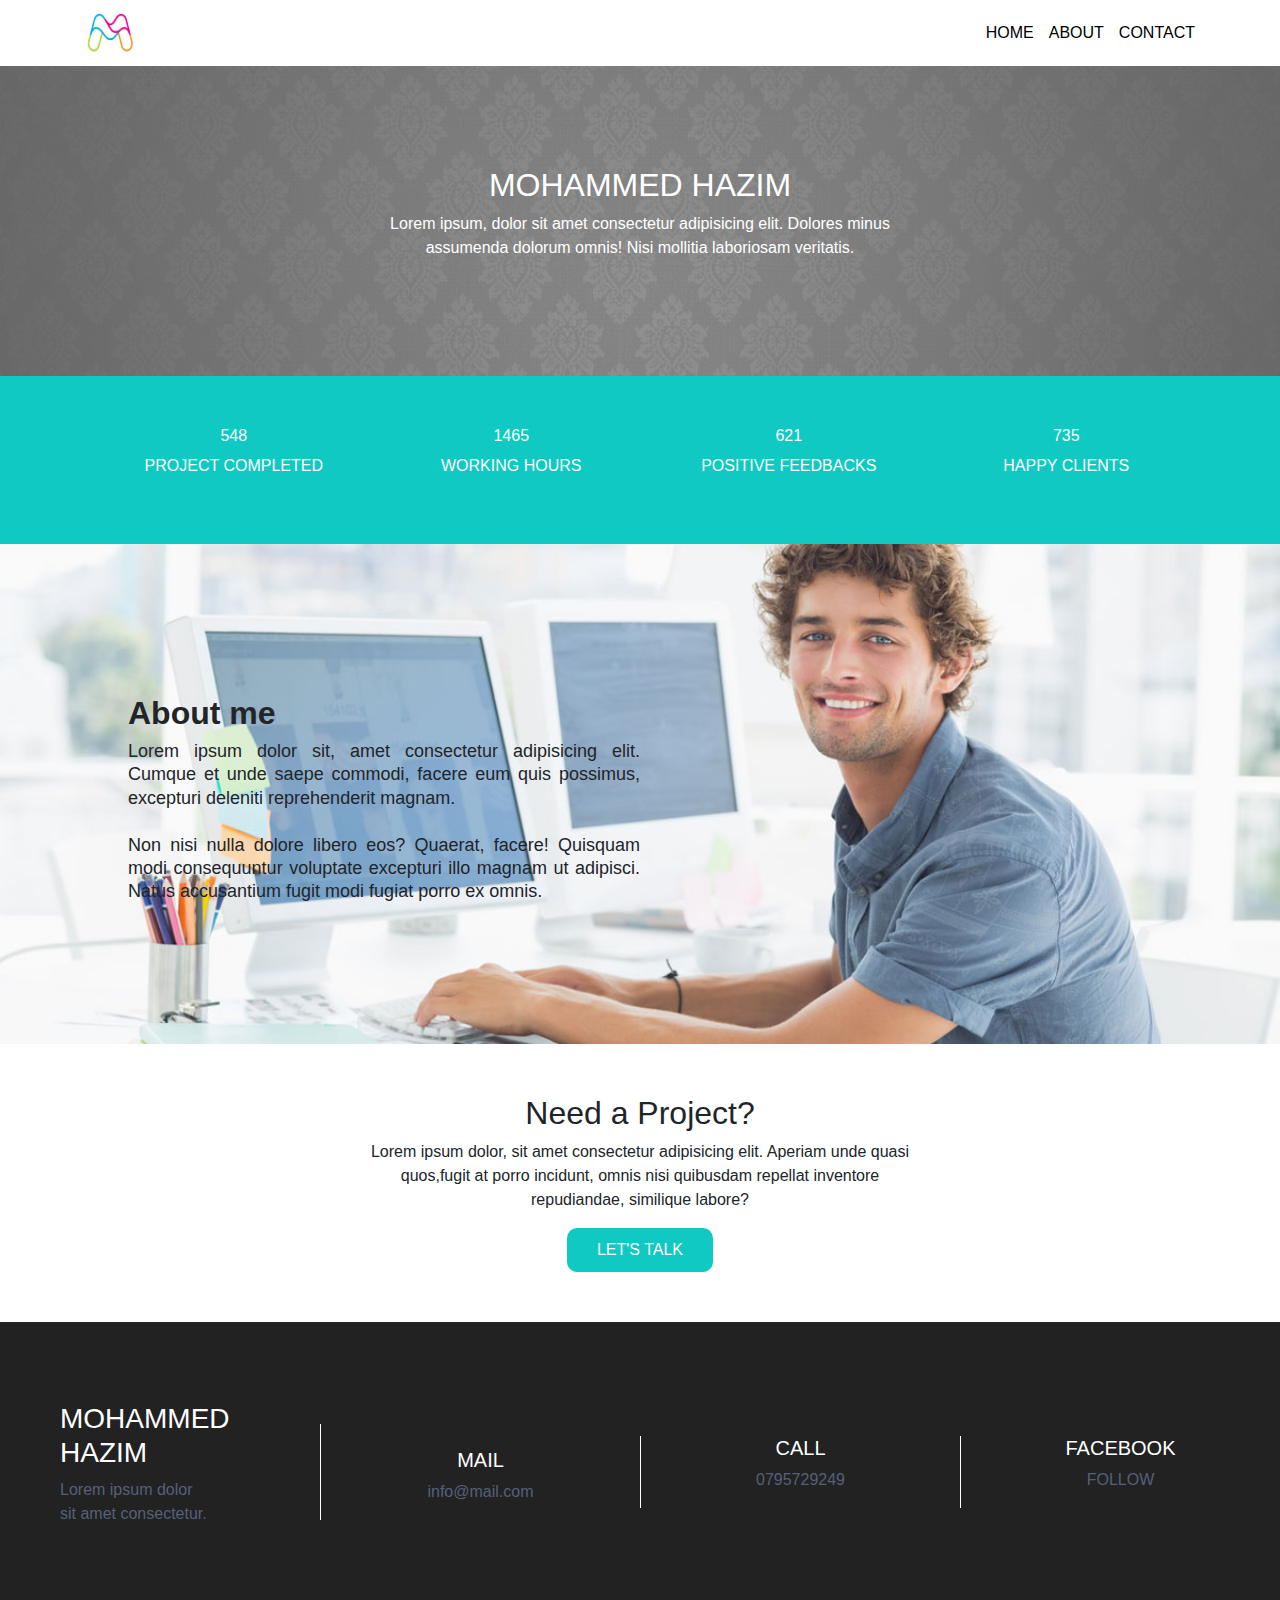
<file: about page/about.html>
<!DOCTYPE html>
<html lang="en">

<head>
    <meta charset="UTF-8">
    <meta name="viewport" content="width=device-width, initial-scale=1.0">
    <meta http-equiv="X-UA-Compatible" content="ie=edge">
    <link rel="stylesheet" href="aboutStyle.css">
    <link rel="stylesheet" href="aboutResponsive.css">
    <link rel="stylesheet" href="../css/vendors/bootstrap.min.css">
    <link rel="stylesheet" href="../css/vendors/animate.css">
    <link rel="stylesheet" href="https://use.fontawesome.com/releases/v5.1.0/css/all.css" integrity="sha384-lKuwvrZot6UHsBSfcMvOkWwlCMgc0TaWr+30HWe3a4ltaBwTZhyTEggF5tJv8tbt"
        crossorigin="anonymous">
    <title>Web & Graphic Design</title>
</head>

<body>
    <!-- NavBar -->
    <nav class="navbar navbar-expand-lg navbar-light">
        <div class="container">
            <a class="navbar-brand" href="../index.html"><img src="../images/logo/m-logo.png" alt="logo" width="50px"
                    height="40px"></a>
            <button class="navbar-toggler" type="button" data-toggle="collapse" data-target="#navbarNav" aria-controls="navbarNav"
                aria-expanded="false" aria-label="Toggle navigation">
                <span class="navbar-toggler-icon"></span>
            </button>
            <div class="collapse navbar-collapse" id="navbarNav">
                <ul class="navbar-nav ml-auto">
                    <li class="nav-item">
                        <a class="links" href="../home page/Home.html">HOME</a>
                    </li>
                    <li class="nav-item">
                        <a class="links" href="../about page/about.html">ABOUT</a>
                    </li>
                    <li class="nav-item">
                        <a class="links" href="../contact page/contact.html">CONTACT</a>
                    </li>
                </ul>
            </div>
        </div>
    </nav>


    <!-- picture part -->

    <div class="background-img">
        <div class="container">
            <div class="pargraph-img">
                <h2>MOHAMMED HAZIM</h2>
                <p>Lorem ipsum, dolor sit amet consectetur adipisicing elit.
                    Dolores minus assumenda dolorum omnis! Nisi mollitia laboriosam veritatis.</p>
            </div>
        </div>
    </div>

    <!-- gools -->
    <div class="main-gools">
        <div class="container">
            <div class="gools">
                <div class="gol">
                    <div class="icon"><i class="fas fa-chalkboard-teacher fa-2x"></i></div>
                    <div class="pargraph-gools">
                        <h6>548</h6>
                        <p>PROJECT COMPLETED</p>
                    </div>
                </div>
                <div class="gol">
                    <div class="icon"><i class="far fa-clock fa-2x"></i></div>
                    <div class="pargraph-gools">
                        <h6>1465</h6>
                        <p>WORKING HOURS</p>
                    </div>
                </div>
                <div class="gol">
                    <div class="icon"><i class="far fa-star fa-2x"></i></div>
                    <div class="pargraph-gools">
                        <h6>621</h6>
                        <p>POSITIVE FEEDBACKS</p>
                    </div>
                </div>
                <div class="gol">
                    <div class="icon"><i class="far fa-heart fa-2x"></i></div>
                    <div class="pargraph-gools">
                        <h6>735</h6>
                        <p>HAPPY CLIENTS</p>
                    </div>
                </div>

            </div>
        </div>
    </div>
    <!-- about me -->
    <div class="about-me">
        <div class="container">
            <div class="about">
                <h2><b>About me</b></h2>
                <p>Lorem ipsum dolor sit, amet consectetur adipisicing elit.
                    Cumque et unde saepe commodi, facere eum quis possimus,
                    excepturi deleniti reprehenderit magnam. <br> <br>
                    Non nisi nulla dolore libero eos? Quaerat, facere!
                    Quisquam modi consequuntur voluptate excepturi illo magnam ut adipisci.
                    Natus accusantium fugit modi fugiat porro ex omnis.</p>
            </div>
        </div>
    </div>

    <!-- contact me -->

    <div class="contact-me">
        <div class="container">
            <div class="contact">
                <h2>Need a Project?</h2>
                <p>Lorem ipsum dolor, sit amet consectetur adipisicing elit.
                    Aperiam unde quasi quos,fugit at porro incidunt,
                    omnis nisi quibusdam repellat inventore repudiandae,
                    similique labore?</p>
                <a href="../contact page/contact.html"> <button class="button">LET'S TALK</button></a>
            </div>
        </div>
    </div>

    <!-- footer -->

    <footer>
        <div class="footer-main">
            <div class="child1">
                <h3>MOHAMMED <br> <span>HAZIM</span></h3>
                <p>Lorem ipsum dolor <br> sit amet consectetur.</p>
            </div>
            <div class="child">
                <i class="fas fa-envelope fa-2x"></i>
                <br>
                <h5>MAIL</h5>
                <p>info@mail.com</p>
            </div>
            <div class="child">
                <i class="fas fa-phone fa-2x"></i>
                <h5>CALL</h5>
                <p>0795729249</p>
            </div>
            <div class="child">
                <i class="fab fa-facebook-f fa-2x"></i>
                <h5>FACEBOOK</h5>
                <p>FOLLOW</p>
            </div>
        </div>
    </footer>

    <script src="https://code.jquery.com/jquery-3.3.1.slim.min.js" integrity="sha384-q8i/X+965DzO0rT7abK41JStQIAqVgRVzpbzo5smXKp4YfRvH+8abtTE1Pi6jizo"
        crossorigin="anonymous"></script>
    <script src="https://cdnjs.cloudflare.com/ajax/libs/popper.js/1.14.3/umd/popper.min.js" integrity="sha384-ZMP7rVo3mIykV+2+9J3UJ46jBk0WLaUAdn689aCwoqbBJiSnjAK/l8WvCWPIPm49"
        crossorigin="anonymous"></script>
    <script src="../js/vendors/bootstrap.min.js"></script>
    <script src="../js/vendors/wow.min.js"></script>
    <script src="../js/vendors/jquery-3.3.1.min.js"></script>
</body>

</html>
</file>
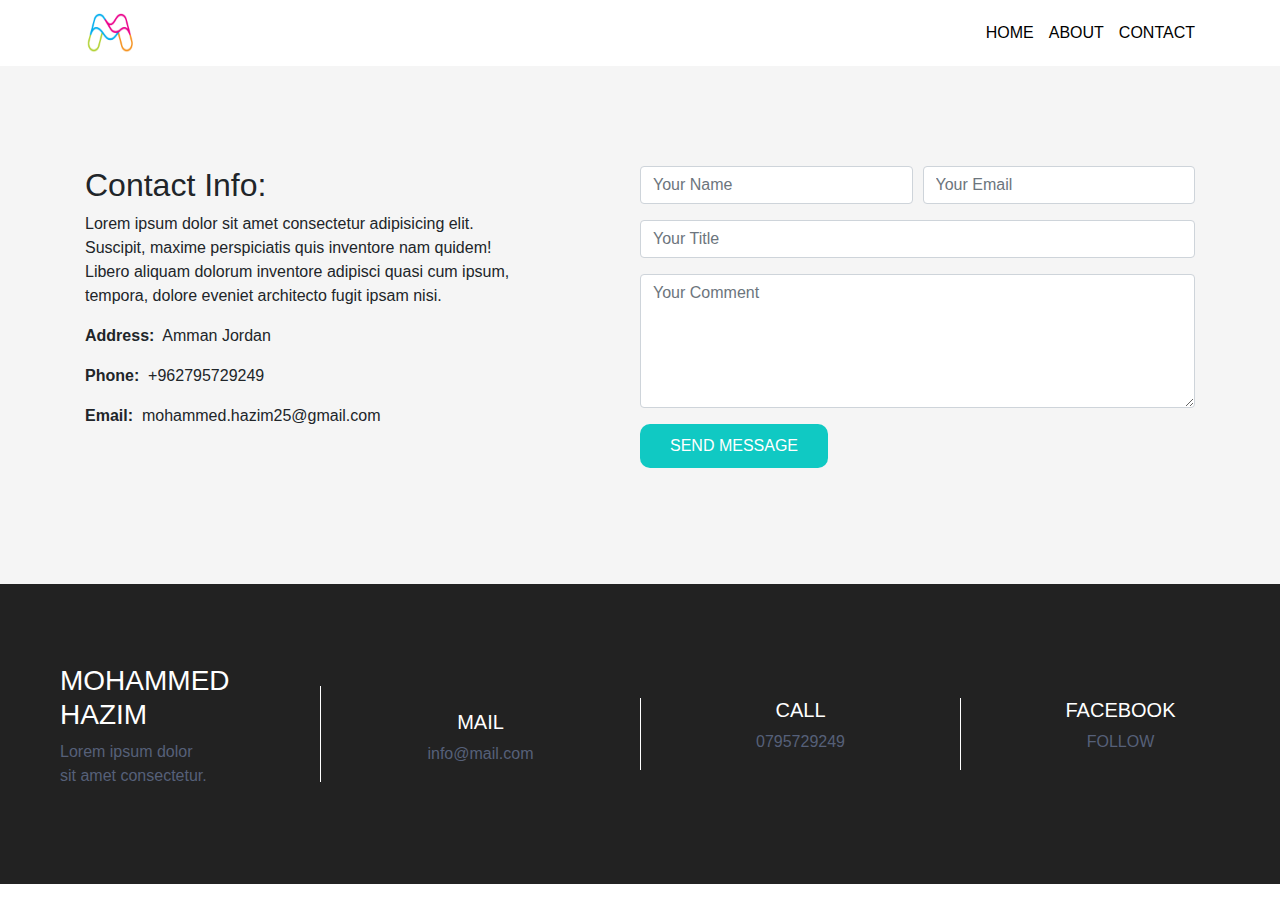
<file: contact page/contact.html>
<!DOCTYPE html>
<html lang="en">

<head>
    <meta charset="UTF-8">
    <meta name="viewport" content="width=device-width, initial-scale=1.0">
    <meta http-equiv="X-UA-Compatible" content="ie=edge">
    <link rel="stylesheet" href="contactStyle.css">
    <link rel="stylesheet" href="contactResponsive.css">
    <link rel="stylesheet" href="../css/vendors/bootstrap.min.css">
    <link rel="stylesheet" href="../css/vendors/animate.css">
    <link rel="stylesheet" href="https://use.fontawesome.com/releases/v5.1.0/css/all.css" integrity="sha384-lKuwvrZot6UHsBSfcMvOkWwlCMgc0TaWr+30HWe3a4ltaBwTZhyTEggF5tJv8tbt"
        crossorigin="anonymous">
    <title>Web & Graphic Design</title>
</head>

<body>
    <!-- NavBar -->
    <nav class="navbar navbar-expand-lg navbar-light">
            <div class="container">
                <a class="navbar-brand" href="../index.html"><img src="../images/logo/m-logo.png" alt="logo" width="50px"
                        height="40px"></a>
                <button class="navbar-toggler" type="button" data-toggle="collapse" data-target="#navbarNav" aria-controls="navbarNav"
                    aria-expanded="false" aria-label="Toggle navigation">
                    <span class="navbar-toggler-icon"></span>
                </button>
                <div class="collapse navbar-collapse" id="navbarNav">
                    <ul class="navbar-nav ml-auto">
                        <li class="nav-item">
                            <a class="links" href="../home page/Home.html">HOME</a>
                        </li>
                        <li class="nav-item">
                            <a class="links" href="../about page/about.html">ABOUT</a>
                        </li>
                        <li class="nav-item">
                            <a class="links" href="../contact page/contact.html">CONTACT</a>
                        </li>
                    </ul>
                </div>
            </div>
        </nav>

        <!-- info -->
        <div>
        <div class="mainInfo">
            <div class="container">
                <div class="pargraphInfo">
                    <div class="Info">
                    <h2>Contact Info:</h2>
                    <p>Lorem ipsum dolor sit amet consectetur adipisicing elit.
                        Suscipit, maxime perspiciatis quis inventore nam quidem!
                        Libero aliquam dolorum inventore adipisci quasi cum ipsum,
                        tempora, dolore eveniet architecto fugit ipsam nisi.</p>

                        <p><b>Address:</b>&nbsp;   Amman Jordan</p>
                        <p><b>Phone:</b>&nbsp; +962795729249</p>
                        <p><b>Email:</b>&nbsp; mohammed.hazim25@gmail.com</p>
                    </div>
                </div>
                <div class="formsInfo">
                    <form>
                        <div class="form-row">
                        <div class="col-6">
                            <input type="text" class="form-control" placeholder="Your Name">
                        </div>

                        <div class="form-group col-6">
                                <input type="email" class="form-control" id="exampleFormControlInput1" placeholder="Your Email">
                        </div>
                        <div class="form-group col-12">
                            <input class="form-control" type="text" placeholder="Your Title">
                        </div>
                        <div class="form-group col-12">
                                <textarea class="form-control" id="exampleFormControlTextarea1" rows="5" placeholder="Your Comment"></textarea>
                        </div>
                        <div class="form-group col-12">
                            <button type="submit" class="button-send">SEND MESSAGE</button>
                        </div>
                    </form>
                </div>
            </div>
        </div>
    </div>

        <!-- footer -->
<div class="clear"></div>
        <footer>
                <div class="footer-main">
                    <div class="child1">
                        <h3>MOHAMMED <br> <span>HAZIM</span></h3>
                        <p>Lorem ipsum dolor <br> sit amet consectetur.</p>
                    </div>
                    <div class="child">
                        <i class="fas fa-envelope fa-2x"></i>
                        <br>
                        <h5>MAIL</h5>
                        <p>info@mail.com</p>
                    </div>
                    <div class="child">
                        <i class="fas fa-phone fa-2x"></i>
                        <h5>CALL</h5>
                        <p>0795729249</p>
                    </div>
                    <div class="child">
                        <i class="fab fa-facebook-f fa-2x"></i>
                        <h5>FACEBOOK</h5>
                        <p>FOLLOW</p>
                    </div>
                </div>
            </footer>
</body>

<script src="https://code.jquery.com/jquery-3.3.1.slim.min.js" integrity="sha384-q8i/X+965DzO0rT7abK41JStQIAqVgRVzpbzo5smXKp4YfRvH+8abtTE1Pi6jizo"
crossorigin="anonymous"></script>
<script src="https://cdnjs.cloudflare.com/ajax/libs/popper.js/1.14.3/umd/popper.min.js" integrity="sha384-ZMP7rVo3mIykV+2+9J3UJ46jBk0WLaUAdn689aCwoqbBJiSnjAK/l8WvCWPIPm49"
crossorigin="anonymous"></script>
<script src="../js/vendors/bootstrap.min.js"></script>
<script src="../js/vendors/wow.min.js"></script>
<script src="../js/vendors/jquery-3.3.1.min.js"></script>
</body>

</html>
</file>
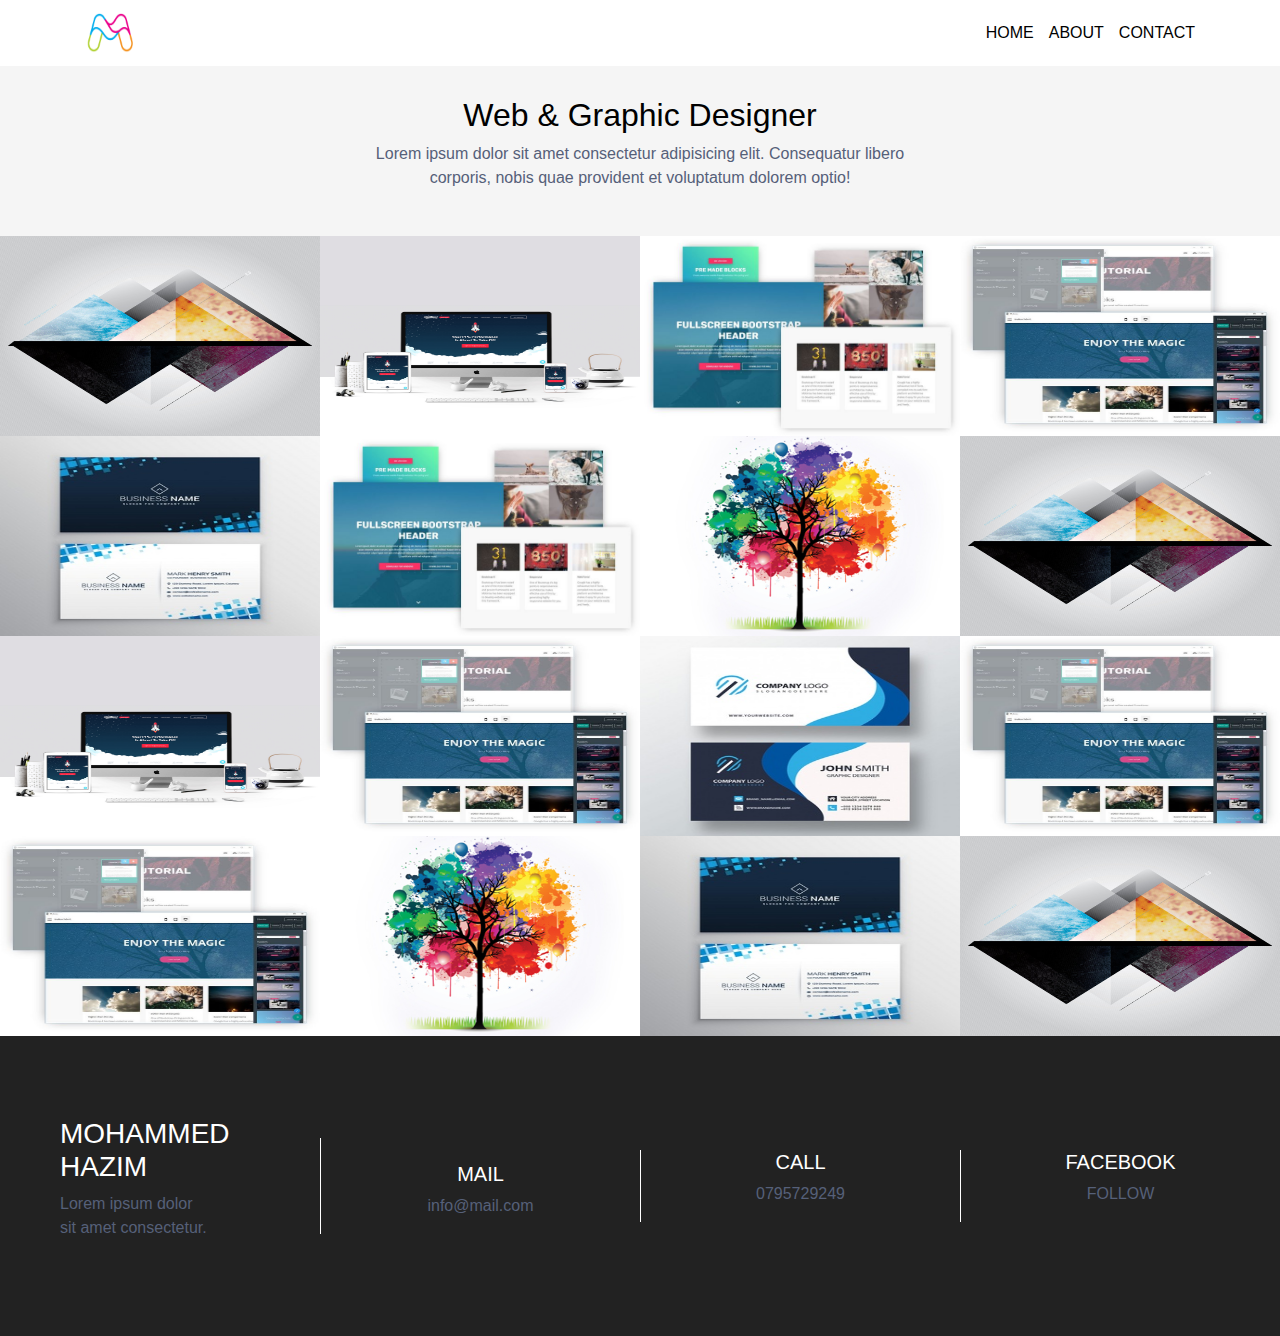
<file: home page/Home.html>
<!DOCTYPE html>
<html lang="en">
<head>
    <meta charset="UTF-8">
    <meta name="viewport" content="width=device-width, initial-scale=1.0">
    <meta http-equiv="X-UA-Compatible" content="ie=edge">
    <link rel="stylesheet" href="StyleHome.css">
    <link rel="stylesheet" href="ResponsiveHome.css">
    <link rel="stylesheet" href="../css/lightbox.min.css">
    <link rel="stylesheet" href="../css/vendors/bootstrap.min.css">
    <link rel="stylesheet" href="../css/vendors/animate.css">
    <link rel="stylesheet" href="https://use.fontawesome.com/releases/v5.1.0/css/all.css" integrity="sha384-lKuwvrZot6UHsBSfcMvOkWwlCMgc0TaWr+30HWe3a4ltaBwTZhyTEggF5tJv8tbt"
    crossorigin="anonymous">
    <title>Web & Graphic Design</title>
</head>
<body>
    <!-- NavBar -->
    <nav class="navbar navbar-expand-lg navbar-light">
            <div class="container">
                <a class="navbar-brand" href="../index.html"><img src="../images/logo/m-logo.png" alt="logo"
                     width="50px" height="40px"></a>
                <button class="navbar-toggler" type="button" data-toggle="collapse"
                 data-target="#navbarNav" aria-controls="navbarNav"
                  aria-expanded="false" aria-label="Toggle navigation">
                  <span class="navbar-toggler-icon"></span>
                </button>
                <div class="collapse navbar-collapse" id="navbarNav">
                  <ul class="navbar-nav ml-auto">
                    <li class="nav-item">
                      <a class="links" href="Home.html">HOME</a>
                    </li>
                    <li class="nav-item">
                      <a class="links" href="../about page/about.html">ABOUT</a>
                    </li>
                    <li class="nav-item">
                      <a class="links" href="../contact page/contact.html">CONTACT</a>
                    </li>
                  </ul>
                </div>
            </div>
        </nav>

        <!-- header -->

        <div class="header-main">
            <div class="container">
                <div class="head">
                    <h2>Web & Graphic Designer</h2>
                    <p>Lorem ipsum dolor sit amet consectetur adipisicing elit.
                        Consequatur libero corporis, nobis quae provident
                        et voluptatum dolorem optio!
                    </p>
                </div>
            </div>
        </div>
        
        <!-- images -->
        
        <div class="images-main">
            <div class="image">
                
                    <img src="../images/home/1.jpg" alt="1">
                
                <a href="../images/home/1.jpg" data-lightbox="mygallery">
                    <p class="shadow">
                        <span><i class="fas fa-eye fa-2x"></i></span>
                    </p>
                </a>
                
            </div>
            <div class="image">
                <img src="../images/home/8.jpg" alt="2">
                <a href="../images/home/8.jpg" data-lightbox="mygallery">
                    <p class="shadow">
                        <span><i class="fas fa-eye fa-2x"></i></span>
                    </p>
                </a>
            </div>
            <div class="image">
                <img src="../images/home/6.jpg" alt="3">
                <a href="../images/home/6.jpg" data-lightbox="mygallery">
                    <p class="shadow">
                        <span><i class="fas fa-eye fa-2x"></i></span>
                    </p>
                </a>
            </div>
            <div class="image">
                <img src="../images/home/4.jpg" alt="4">
                <a href="../images/home/4.jpg" data-lightbox="mygallery">
                    <p class="shadow">
                        <span><i class="fas fa-eye fa-2x"></i></span>
                    </p>
                </a>
            </div>
            <div class="image">
                <img src="../images/home/5.jpg" alt="5">
                <a href="../images/home/5.jpg" data-lightbox="mygallery">
                    <p class="shadow">
                        <span><i class="fas fa-eye fa-2x"></i></span>
                    </p>
                </a>
            </div>
            <div class="image">
                <img src="../images/home/6.jpg" alt="6">
                <a href="../images/home/6.jpg" data-lightbox="mygallery">
                    <p class="shadow">
                        <span><i class="fas fa-eye fa-2x"></i></span>
                    </p>
                </a>
            </div>
            <div class="image">
                <img src="../images/home/7.jpg" alt="7">
                <a href="../images/home/7.jpg" data-lightbox="mygallery">
                    <p class="shadow">
                        <span><i class="fas fa-eye fa-2x"></i></span>
                    </p>
                </a>
            </div>
            <div class="image">
                <img src="../images/home/1.jpg" alt="8">
                <a href="../images/home/1.jpg" data-lightbox="mygallery">
                    <p class="shadow">
                        <span><i class="fas fa-eye fa-2x"></i></span>
                    </p>
                </a>
            </div>
            <div class="image">
                <img src="../images/home/8.jpg" alt="9">
                <a href="../images/home/8.jpg" data-lightbox="mygallery">
                    <p class="shadow">
                        <span><i class="fas fa-eye fa-2x"></i></span>
                    </p>
                </a>
            </div>
            <div class="image">
                <img src="../images/home/4.jpg" alt="10">
                <a href="../images/home/4.jpg" data-lightbox="mygallery">
                    <p class="shadow">
                        <span><i class="fas fa-eye fa-2x"></i></span>
                    </p>
                </a>
            </div>
            <div class="image">
                <img src="../images/home/9.jpg" alt="11">
                <a href="../images/home/9.jpg" data-lightbox="mygallery">
                    <p class="shadow">
                        <span><i class="fas fa-eye fa-2x"></i></span>
                    </p>
                </a>
            </div>
            <div class="image">
                <img src="../images/home/4.jpg" alt="12">
                <a href="../images/home/4.jpg" data-lightbox="mygallery">
                    <p class="shadow">
                        <span><i class="fas fa-eye fa-2x"></i></span>
                    </p>
                </a>
            </div>
            <div class="image">
                <img src="../images/home/4.jpg" alt="13">
                <a href="../images/home/4.jpg" data-lightbox="mygallery">
                    <p class="shadow">
                        <span><i class="fas fa-eye fa-2x"></i></span>
                    </p>
                </a>
            </div>
            <div class="image">
                <img src="../images/home/7.jpg" alt="14">
                <a href="../images/home/7.jpg" data-lightbox="mygallery">
                    <p class="shadow">
                        <span><i class="fas fa-eye fa-2x"></i></span>
                    </p>
                </a>
            </div>
            <div class="image">
                <img src="../images/home/5.jpg" alt="15">
                <a href="../images/home/5.jpg" data-lightbox="mygallery">
                    <p class="shadow">
                        <span><i class="fas fa-eye fa-2x"></i></span>
                    </p>
                </a>
            </div>
            <div class="image">
                <img src="../images/home/1.jpg" alt="16">
                <a href="../images/home/1.jpg" data-lightbox="mygallery">
                    <p class="shadow">
                        <span><i class="fas fa-eye fa-2x"></i></span>
                    </p>
                </a>
            </div>
        </div>


            <!-- footer -->

    <footer>
            <div class="footer-main">
                <div class="child1">
                    <h3>MOHAMMED <br> <span>HAZIM</span></h3>
                    <p>Lorem ipsum dolor <br> sit amet consectetur.</p>
                </div>
                <div class="child">
                    <i class="fas fa-envelope fa-2x"></i>
                    <br>
                    <h5>MAIL</h5>
                    <p>info@mail.com</p>
                </div>
                <div class="child">
                    <i class="fas fa-phone fa-2x"></i>
                    <h5>CALL</h5>
                    <p>0795729249</p>
                </div>
                <div class="child">
                    <i class="fab fa-facebook-f fa-2x"></i>
                    <h5>FACEBOOK</h5>
                    <p>FOLLOW</p>
                </div>
            </div>
        </footer>
    
    <script src="../js/vendors/lightbox-plus-jquery.min.js"></script>    
    <script src="https://code.jquery.com/jquery-3.3.1.slim.min.js" integrity="sha384-q8i/X+965DzO0rT7abK41JStQIAqVgRVzpbzo5smXKp4YfRvH+8abtTE1Pi6jizo"
    crossorigin="anonymous"></script>
  <script src="https://cdnjs.cloudflare.com/ajax/libs/popper.js/1.14.3/umd/popper.min.js" integrity="sha384-ZMP7rVo3mIykV+2+9J3UJ46jBk0WLaUAdn689aCwoqbBJiSnjAK/l8WvCWPIPm49"
    crossorigin="anonymous"></script>
    <script src="../js/vendors/bootstrap.min.js"></script>
    <script src="../js/vendors/wow.min.js"></script>
    <script src="../js/vendors/jquery-3.3.1.min.js"></script>
</body>
</html>
</file>
<file: about page/aboutStyle.css>
/* ==================
        navbar
   ================== */
 

   .links{
    padding-left:15px;
}

.navbar-nav a{
    text-decoration: none;
    color: #000;
}

.navbar-nav a:hover{
    text-decoration: none;
    color: #10c9c3;
}

/* ==================
      picture part
   ================== */


   .background-img{
       padding: 100px 0;
       background: linear-gradient(rgba(255,255,255,.4), rgba(255,255,255,.4)), url(../images/about/14.jpg);
       width: 100%;
       background-position: center;
   }

   .background-img .pargraph-img{
       text-align: center;
       width: 50%;
       margin: auto;
   }
   .background-img .pargraph-img h2{
       color: #ffffff;
   }

   .background-img .pargraph-img p{
       color:#ffffff ;
   }

   
   /* ==================
      gools part
   ================== */
    .gools .gol .icon .fas{color: #ffffff;}
   .far{
       color: #ffffff;
   }

   .main-gools{
       background-color: #10c9c3;
       padding: 50px 0;   
   }

   .gools{
    overflow: hidden;
    display: grid;
    grid-template-columns: repeat(4,1fr);
   }

   .gools .gol{
       margin: auto;
       display: flex;
       text-align: center;
       align-items: center;
   }

   .gools .gol .pargraph-gools{
       padding-left: 20px;
   }

   .gools .gol .pargraph-gools h6,
    .gools .gol .pargraph-gools p{
    color: #ffffff;
   }


/* ==================
      about me part
   ================== */


   .about-me{
       position: relative;
    background: url("../images/about/wiscom-about.jpg");
    background-size: cover;
    width: 100%;
    height: 500px;
   }

   .about-me .about{
       position: absolute;
       width: 40%;
       float: left;
       top: 30%;
       left: 10%;
   }

   .about-me .about p {
    line-height: 1.3;
    text-align: justify;
    text-justify: inter-word;
    font-size: 18px;
   }


   /* ==================
      contact me part
   ================== */


   .contact-me .contact{
       width: 50%;
       text-align: center;
       margin: auto;
       padding: 50px 0;
   }


   .button{
        background-color: #10c9c3;
        color: #fff;
        padding: 10px 30px;
        border-radius: 10px;
        outline: none;
        cursor: pointer;
        border: none;
   }

   .button:focus {
    outline: none;  
}


/* ==================
        footer
   ================== */

   .footer-main{
    display: grid;
    grid-template-columns: repeat(4,1fr);
    text-align: center;
    justify-content: center;
    align-items: center;
    height: 300px;
    background-color: #222;
}

.footer-main .child1{
    color: #fff;
    width: 200px;
    text-align: justify;
    margin: auto;
}

.footer-main .child{
    border-left: 1px solid #fff;
}

.footer-main .child1 span,.fas,.fab{
    padding-bottom: 15px;
    color: #fff;
}

.child h5{
    color: #fff;
}

.footer-main .child1 p, .child p{
    color: #566079;
}

.footer-main .child{
    color: #fff;
}
</file>
<file: about page/aboutResponsive.css>
@media screen and (max-width: 575px){
/* ==================
        navbar
    ================== */

       .links{
        padding-left:0;
    }

/* ==================
      picture part
   ================== */



   .background-img .pargraph-img{
    text-align: center;
    width: 100%;
    margin: auto;
}

   /* ==================
        gools part
   ================== */

   .gools{
    overflow: hidden;
    display: grid;
    grid-template-columns: repeat(1,1fr);
    grid-row-gap: 20px;
   }

   /* ==================
      about me part
   ================== */

   .about-me{
    overflow: hidden;
    background-attachment:scroll;
    height: 450px;
    }
   

    .about-me .about{
        width: 85%;
        float: none;
        top: 15%;
    }


/* ==================
      contact me part
   ================== */


   .contact-me .contact{
    width: 100%;
}


    /* ==================
            footer
       ================== */


       .footer-main{
        display: grid;
        grid-template-columns: repeat(1,1fr);
        text-align: center;
        justify-content: center;
        align-items: center;
        height: auto;
        padding: 30px 0;
    }

    .footer-main .child1{
        color: #fff;
        width: 200px;
        text-align: center;
        justify-content: center;
        align-items: center;
    }

    .footer-main .child{
        border-left: none;
        padding: 20px 0;
    }
}


@media screen and (min-width: 576px) and (max-width: 767px){

    /* ==================
        navbar
    ================== */

    .links{
        padding-left:0;
    }


    /* ==================
      picture part
   ================== */

   .background-img .pargraph-img{
    text-align: center;
    width: 100%;
    margin: auto;
}

   /* ==================
        gools part
   ================== */

   .gools{
    overflow: hidden;
    display: grid;
    grid-template-columns: repeat(2,1fr);
    grid-row-gap: 20px;
   }


   /* ==================
      about me part
   ================== */

   .about-me{
    overflow: hidden;
    background-attachment:scroll;
    height: 450px;
    }
   

    .about-me .about{
        width: 85%;
        float: none;
        top: 20%;
    }

   /* ==================
      contact me part
   ================== */


   .contact-me .contact{
    width: 100%;
    }
    /* ==================
            footer
       ================== */


       .footer-main{
        display: grid;
        grid-template-columns: repeat(2,1fr);
        text-align: center;
        justify-content: center;
        align-items: center;
        height: auto;
        padding: 30px 0;
    }

    .footer-main .child1{
        color: #fff;
        width: 200px;
        text-align: center;
        justify-content: center;
        align-items: center;
    }

    .footer-main .child{
        border-left: none;
        padding: 20px 0;
    }
}

@media screen and (min-width: 768px) and (max-width: 992px){

/* ==================
        navbar
    ================== */

    .links{
        padding-left:0;
    }


    /* ==================
      picture part
   ================== */

   .background-img .pargraph-img{
    text-align: center;
    width: 80%;
    margin: auto;
}

   /* ==================
        gools part
   ================== */

   .gools{
    overflow: hidden;
    display: grid;
    grid-template-columns: repeat(2,1fr);
    grid-row-gap: 20px;
   }

/* ==================
      about me part
   ================== */

   .about-me{
    overflow: hidden;
    background-attachment:scroll;
    height: 450px;
    }
   

    .about-me .about{
        width: 55%;
        float: none;
        top: 20%;
    }


/* ==================
      contact me part
   ================== */


   .contact-me .contact{
    width: 80%;
    }

        /* ==================
            footer
       ================== */


       .footer-main{
        display: grid;
        grid-template-columns: repeat(2,1fr);
        text-align: center;
        justify-content: center;
        align-items: center;
        height: auto;
        padding: 30px 0;
    }

    .footer-main .child1{
        color: #fff;
        width: 200px;
        text-align: center;
        justify-content: center;
        align-items: center;
    }

    .footer-main .child{
        border-left: none;
        padding: 20px 0;
    }

}
</file>
<file: contact page/contactStyle.css>
/* ==================
        navbar
   ================== */
 

   .links{
    padding-left:15px;
}

.navbar-nav a{
    text-decoration: none;
    color: #000;
}

.navbar-nav a:hover{
    text-decoration: none;
    color: #10c9c3;
}

/* ==================
        info
   ================== */
    .mainInfo{
        overflow: hidden;
        padding: 100px 0;        
        background-color: #f5f5f5;
    }

   .mainInfo .pargraphInfo{
       width: 50%;
       float: left;
   }

   .mainInfo .pargraphInfo .Info{
       width: 80%;
   }

   .mainInfo .formsInfo{
    width: 50%;
    float: left;
}

.button-send{
    background-color: #10c9c3 !important;
    padding: 10px 30px;
    border-radius: 10px;
    outline: none;
    cursor: pointer;
    border: none;
    color: #fff;
}

.button-send:focus {
    outline: none;  
}


.clear{
    clear: both;
}

/* ==================
        footer
   ================== */

   .footer-main{
       overflow: hidden;
    display: grid;
    grid-template-columns: repeat(4,1fr);
    text-align: center;
    justify-content: center;
    align-items: center;
    height: 300px;
    background-color: #222;
}

.footer-main .child1{
    color: #fff;
    width: 200px;
    text-align: justify;
    margin: auto;
}

.footer-main .child{
    border-left: 1px solid #fff;
}

.footer-main .child1 span,.fas,.fab{
    padding-bottom: 15px;
    color: #fff;
}

.child h5{
    color: #fff;
}

.footer-main .child1 p, .child p{
    color: #566079;
}

.footer-main .child{
    color: #fff;
}
</file>
<file: contact page/contactResponsive.css>
@media screen and (max-width: 575px){

    /* ==================
        navbar
    ================== */

    .links{
        padding-left:0;
    }

    /* ==================
            info
   ================== */

   .mainInfo{
    overflow: hidden;
    padding: 50px 0;        
    background-color: #f5f5f5;
}

.mainInfo .pargraphInfo{
    width: 100%;
    float: none;
}

.mainInfo .pargraphInfo .Info{
    width: 100%;
}

.mainInfo .formsInfo{
    width: 100%;
    float: none;
}

    /* ==================
            footer
       ================== */


       .footer-main{
        display: grid;
        grid-template-columns: repeat(1,1fr);
        text-align: center;
        justify-content: center;
        align-items: center;
        height: auto;
        padding: 30px 0;
    }

    .footer-main .child1{
        color: #fff;
        width: 200px;
        text-align: center;
        justify-content: center;
        align-items: center;
    }

    .footer-main .child{
        border-left: none;
        padding: 20px 0;
    }

}


@media screen and (min-width: 576px) and (max-width: 767px){

    /* ==================
        navbar
    ================== */

    .links{
        padding-left:0;
    }

    /* ==================
            info
   ================== */

   .mainInfo{
    overflow: hidden;
    padding: 50px 0;        
    background-color: #f5f5f5;
}

.mainInfo .pargraphInfo{
    width: 100%;
    float: none;
}

.mainInfo .pargraphInfo .Info{
    width: 100%;
}

.mainInfo .formsInfo{
    width: 100%;
    float: none;
}

    /* ==================
            footer
       ================== */


       .footer-main{
        display: grid;
        grid-template-columns: repeat(2,1fr);
        text-align: center;
        justify-content: center;
        align-items: center;
        height: auto;
        padding: 30px 0;
    }

    .footer-main .child1{
        color: #fff;
        width: 200px;
        text-align: center;
        justify-content: center;
        align-items: center;
    }

    .footer-main .child{
        border-left: none;
        padding: 20px 0;
    }
}

@media screen and (min-width: 768px) and (max-width: 992px){

        /* ==================
        navbar
    ================== */

    .links{
        padding-left:0;
    }

    /* ==================
            info
   ================== */

   .mainInfo{
    overflow: hidden;
    padding: 50px 0;        
    background-color: #f5f5f5;
}

.mainInfo .pargraphInfo{
    width: 100%;
    float: none;
}

.mainInfo .pargraphInfo .Info{
    width: 100%;
}

.mainInfo .formsInfo{
    width: 100%;
    float: none;
}

    /* ==================
            footer
       ================== */


       .footer-main{
        display: grid;
        grid-template-columns: repeat(2,1fr);
        text-align: center;
        justify-content: center;
        align-items: center;
        height: auto;
        padding: 30px 0;
    }

    .footer-main .child1{
        color: #fff;
        width: 200px;
        text-align: center;
        justify-content: center;
        align-items: center;
    }

    .footer-main .child{
        border-left: none;
        padding: 20px 0;
    }
}
</file>
<file: home page/StyleHome.css>
/* ==================
        navbar
   ================== */
 

   .links{
    padding-left:15px;
}

.navbar-nav a{
    text-decoration: none;
    color: #000;
}

.navbar-nav a:hover{
    text-decoration: none;
    color: #10c9c3;
}

/* ==================
        Header
   ================== */

.header-main{
    background-color: #f5f5f5;
    padding: 30px;
}

.header-main .head{
    width: 50%;
    text-align: center;
    margin: auto;
}

.header-main .head h2{
    color: #000;
}

.header-main .head p{
    color: #566079;
}

/* ==================
        images
   ================== */


.images-main{
    display: grid;
    grid-template-columns: repeat(4,1fr);
    grid-template-rows: repeat(3,200px);
    text-align: center;
    align-items: center;
}

.images-main .image{
    width: auto;
    position: relative;
}

.images-main .image img{
    width: 100%;
    height: 200px;
}

.images-main .image .shadow{
    position: absolute;
    height: 100%;
    top: 0;
    left: 0;
    bottom: 0;
    right: 0;
    background: rgb(16, 201, 195,0.7);
    font-size: 15px;
    opacity: 0
}
.far{
    color: #fff;
}

.images-main .image .shadow span{
    position: absolute;
    top: 50%;
    left: 50%;
    transform: translate(-50%,-50%);
   
    display: block;
  
    cursor: pointer;
    
}

.images-main .image:hover .shadow{
    opacity: 1;
}


/* ==================
        footer
   ================== */

   .footer-main{
    display: grid;
    grid-template-columns: repeat(4,1fr);
    text-align: center;
    justify-content: center;
    align-items: center;
    height: 300px;
    background-color: #222;
}

.footer-main .child1{
    color: #fff;
    width: 200px;
    text-align: justify;
    margin: auto;
}

.footer-main .child{
    border-left: 1px solid #fff;
}

.footer-main .child1 span,.fas,.fab{
    padding-bottom: 15px;
    color: #fff;
}

.child h5{
    color: #fff;
}

.footer-main .child1 p, .child p{
    color: #566079;
}

.footer-main .child{
    color: #fff;
}
</file>
<file: home page/ResponsiveHome.css>
@media screen and (max-width: 575px){
    /* ==================
              navbar
       ================== */

    .links{
        padding-left:0;
    }

    /* ==================
             Header
       ================== */


    .header-main .head{
    width: 100%;
    }


    /* ==================
        images
   ================== */


    .images-main{
    display: grid;
    grid-template-columns: repeat(2,1fr);
    grid-template-rows: none;
    text-align: center;
    align-items: center;
    }

    .images-main .image{
    width: auto;
    }

    .images-main .image img{
    width: 100%;
    height: 100%;
    }

        /* ==================
            footer
       ================== */


       .footer-main{
        display: grid;
        grid-template-columns: repeat(1,1fr);
        text-align: center;
        justify-content: center;
        align-items: center;
        height: auto;
        padding: 30px 0;
    }

    .footer-main .child1{
        color: #fff;
        width: 200px;
        text-align: center;
        justify-content: center;
        align-items: center;
    }

    .footer-main .child{
        border-left: none;
        padding: 20px 0;
    }

}


@media screen and (min-width: 576px) and (max-width: 767px){

    /* ==================
            navbar
       ================== */

       .links{
        padding-left:0;
    }

    /* ==================
             Header
       ================== */

        .header-main .head{
        width: 100%;
        }

    /* ==================
            images
       ================== */


    .images-main{
        display: grid;
        grid-template-columns: repeat(3,1fr);
        grid-template-rows: none;
        text-align: center;
        align-items: center;
        }
    
        .images-main .image{
        width: auto;
        }
    
        .images-main .image img{
        width: 100%;
        height: 100%;
        }

    /* ==================
            footer
       ================== */


    .footer-main{
        display: grid;
        grid-template-columns: repeat(2,1fr);
        text-align: center;
        justify-content: center;
        align-items: center;
        height: auto;
        padding: 30px 0;
    }

    .footer-main .child1{
        color: #fff;
        width: 200px;
        text-align: center;
        justify-content: center;
        align-items: center;
    }

    .footer-main .child{
        border-left: none;
        padding: 20px 0;
    }
}


@media screen and (min-width: 768px) and (max-width: 992px){

    /* ==================
            navbar
       ================== */

       .links{
        padding-left:0;
    }

        /* ==================
             Header
       ================== */

       .header-main .head{
        width: 100%;
        }

    /* ==================
            images
       ================== */


    .images-main{
        display: grid;
        grid-template-columns: repeat(4,1fr);
        grid-template-rows: none;
        text-align: center;
        align-items: center;
        }
    
        .images-main .image{
        width: auto;
        }
    
        .images-main .image img{
        width: 100%;
        height: 100%;
        }


    /* ==================
            footer
       ================== */


       .footer-main{
        display: grid;
        grid-template-columns: repeat(2,1fr);
        text-align: center;
        justify-content: center;
        align-items: center;
        height: auto;
        padding: 30px 0;
    }

    .footer-main .child1{
        color: #fff;
        width: 200px;
        text-align: center;
        justify-content: center;
        align-items: center;
    }

    .footer-main .child{
        border-left: none;
        padding: 20px 0;
    }
}
</file>
